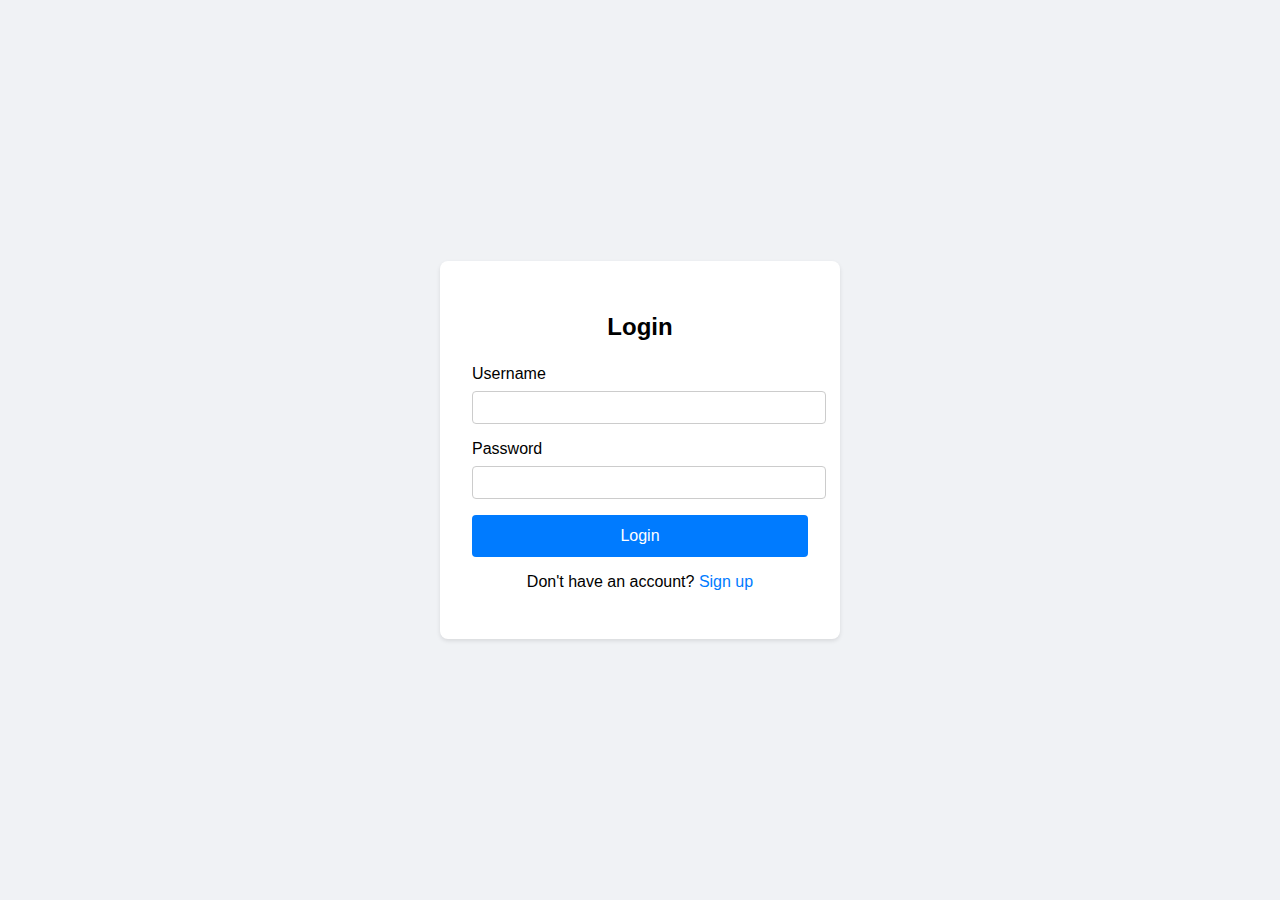
<file: web/index.html>
<!DOCTYPE html>
<html lang="en">
<head>
    <meta charset="UTF-8">
    <meta name="viewport" content="width=device-width, initial-scale=1.0">
    <title>Login</title>
    <link rel="stylesheet" href="style.css">
</head>
<body>
    <div class="container">
        <div class="login-container">
            <h2>Login</h2>
            <form id="login-form">
                <div class="input-group">
                    <label for="username">Username</label>
                    <input type="text" id="username" name="username" required>
                </div>
                <div class="input-group">
                    <label for="password">Password</label>
                    <input type="password" id="password" name="password" required>
                </div>
                <button type="submit">Login</button>
            </form>
            <p>Don't have an account? <a href="signup.html">Sign up</a></p>
        </div>
    </div>
    <script src="script.js"></script>
</body>
</html>
</file>
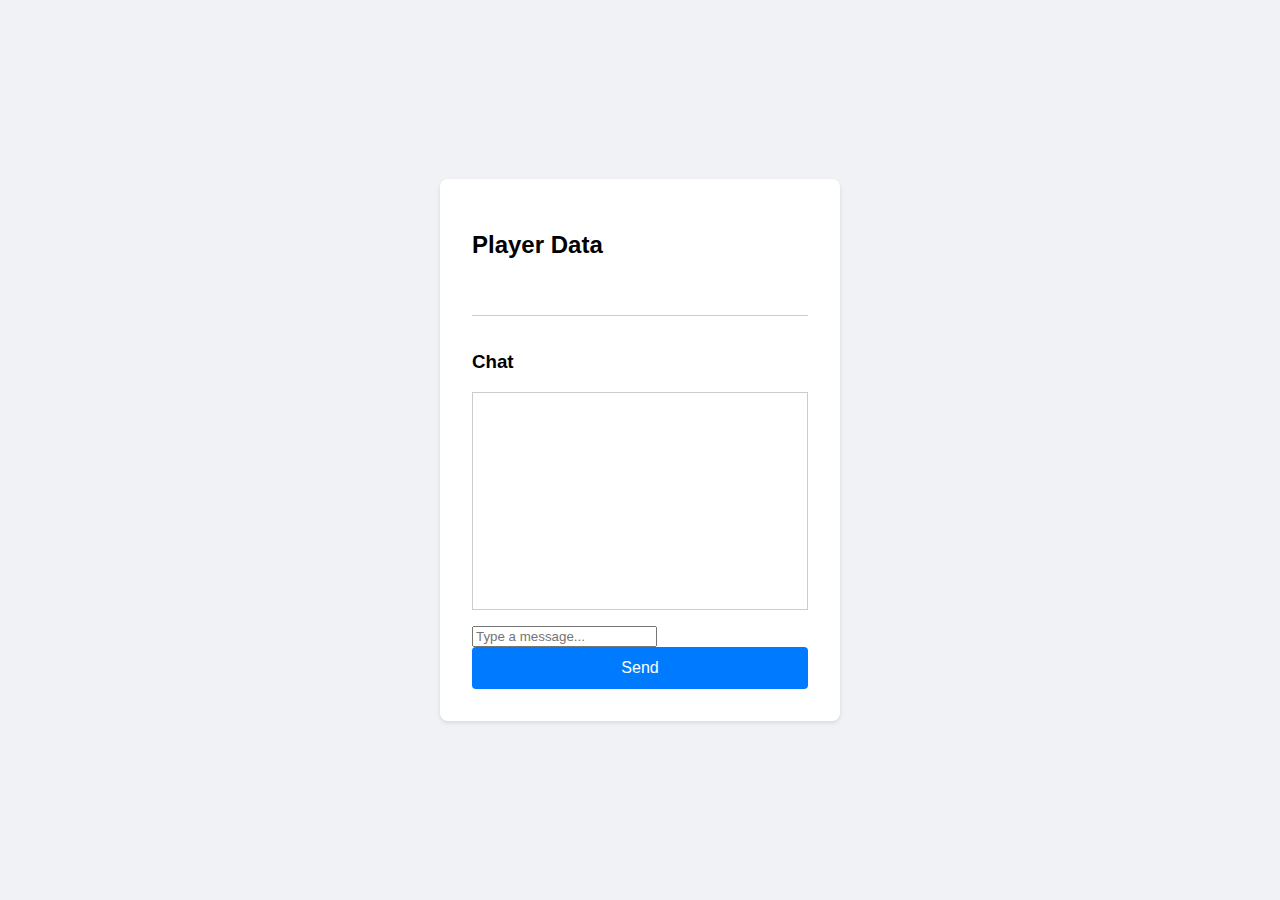
<file: web/dashboard.html>
<!DOCTYPE html>
<html lang="en">
<head>
    <meta charset="UTF-8">
    <meta name="viewport" content="width=device-width, initial-scale=1.0">
    <title>Dashboard</title>
    <link rel="stylesheet" href="style.css">
</head>
<body>
    <div class="container">
        <div class="dashboard-container">
            <div class="header">
                <h2>Player Data</h2>
                <div id="police-controls" style="display: none;">
                    <button id="register-player-btn">Register New Player</button>
                    <button id="view-players-btn">View Player Details</button>
                    <div id="notification-bell">&#128276;</div>
                </div>
            </div>
            <div id="player-data-container"></div>
            <div id="misinformation-container" style="display: none;">
                <button id="raise-misinfo-btn">Raise Misinformation</button>
            </div>

            <div id="chat-container">
                <h3>Chat</h3>
                <div id="chat-messages"></div>
                <form id="chat-form">
                    <input type="text" id="chat-input" placeholder="Type a message...">
                    <button type="submit">Send</button>
                </form>
            </div>
        </div>
    </div>
    <script src="script.js"></script>
</body>
</html>
</file>
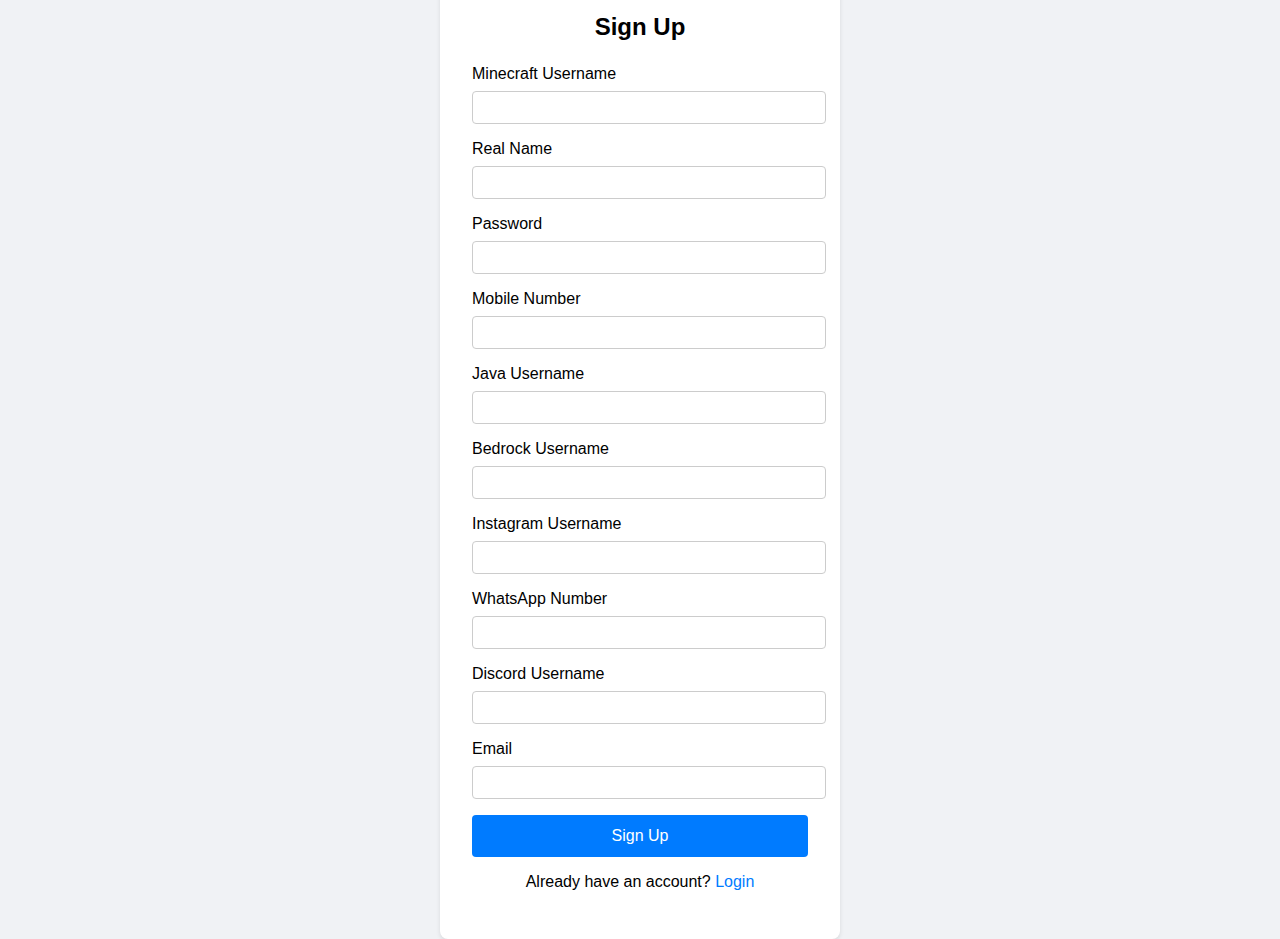
<file: web/signup.html>
<!DOCTYPE html>
<html lang="en">
<head>
    <meta charset="UTF-8">
    <meta name="viewport" content="width=device-width, initial-scale=1.0">
    <title>Sign Up</title>
    <link rel="stylesheet" href="style.css">
</head>
<body>
    <div class="container">
        <div class="signup-container">
            <h2>Sign Up</h2>
            <form id="signup-form">
                <div class="input-group">
                    <label for="username">Minecraft Username</label>
                    <input type="text" id="username" name="username" required>
                </div>
                <div class="input-group">
                    <label for="real_name">Real Name</label>
                    <input type="text" id="real_name" name="real_name" required>
                </div>
                <div class="input-group">
                    <label for="password">Password</label>
                    <input type="password" id="password" name="password" required>
                </div>
                <div class="input-group">
                    <label for="mobile">Mobile Number</label>
                    <input type="text" id="mobile" name="mobile">
                </div>
                <div class="input-group">
                    <label for="java">Java Username</label>
                    <input type="text" id="java" name="java">
                </div>
                <div class="input-group">
                    <label for="bedrock">Bedrock Username</label>
                    <input type="text" id="bedrock" name="bedrock">
                </div>
                <div class="input-group">
                    <label for="instagram">Instagram Username</label>
                    <input type="text" id="instagram" name="instagram">
                </div>
                <div class="input-group">
                    <label for="whatsapp">WhatsApp Number</label>
                    <input type="text" id="whatsapp" name="whatsapp">
                </div>
                <div class="input-group">
                    <label for="discord">Discord Username</label>
                    <input type="text" id="discord" name="discord">
                </div>
                <div class="input-group">
                    <label for="email">Email</label>
                    <input type="email" id="email" name="email">
                </div>
                <div id="police-signup-controls" style="display: none;">
                    <div class="input-group">
                        <label for="player_type">Player Type</label>
                        <select id="player_type" name="player_type">
                            <option value="java">Java</option>
                            <option value="bedrock">Bedrock</option>
                        </select>
                    </div>
                </div>
                <button type="submit">Sign Up</button>
            </form>
            <p>Already have an account? <a href="index.html">Login</a></p>
        </div>
    </div>
    <script src="script.js"></script>
</body>
</html>
</file>
<file: web/style.css>
body {
    font-family: sans-serif;
    background-color: #f0f2f5;
    display: flex;
    justify-content: center;
    align-items: center;
    height: 100vh;
    margin: 0;
}

.container {
    width: 100%;
    max-width: 400px;
}

.login-container,
.signup-container,
.dashboard-container {
    background-color: #fff;
    padding: 2rem;
    border-radius: 8px;
    box-shadow: 0 2px 4px rgba(0, 0, 0, 0.1);
}

h2 {
    text-align: center;
    margin-bottom: 1.5rem;
}

.input-group {
    margin-bottom: 1rem;
}

.input-group label {
    display: block;
    margin-bottom: 0.5rem;
}

.input-group input {
    width: 100%;
    padding: 0.5rem;
    border: 1px solid #ccc;
    border-radius: 4px;
}

button {
    width: 100%;
    padding: 0.75rem;
    background-color: #007bff;
    color: #fff;
    border: none;
    border-radius: 4px;
    cursor: pointer;
    font-size: 1rem;
}

button:hover {
    background-color: #0056b3;
}

p {
    text-align: center;
    margin-top: 1rem;
}

a {
    color: #007bff;
    text-decoration: none;
}

a:hover {
    text-decoration: underline;
}

#player-data-container {
    margin-bottom: 2rem;
}

#chat-container {
    border-top: 1px solid #ccc;
    padding-top: 1rem;
}

#chat-messages {
    height: 200px;
    overflow-y: auto;
    border: 1px solid #ccc;
    padding: 0.5rem;
    margin-bottom: 1rem;
}

.header {
    display: flex;
    justify-content: space-between;
    align-items: center;
    margin-bottom: 1.5rem;
}

#police-controls {
    display: flex;
    align-items: center;
}

#notification-bell {
    font-size: 1.5rem;
    margin-left: 1rem;
    cursor: pointer;
}
</file>
